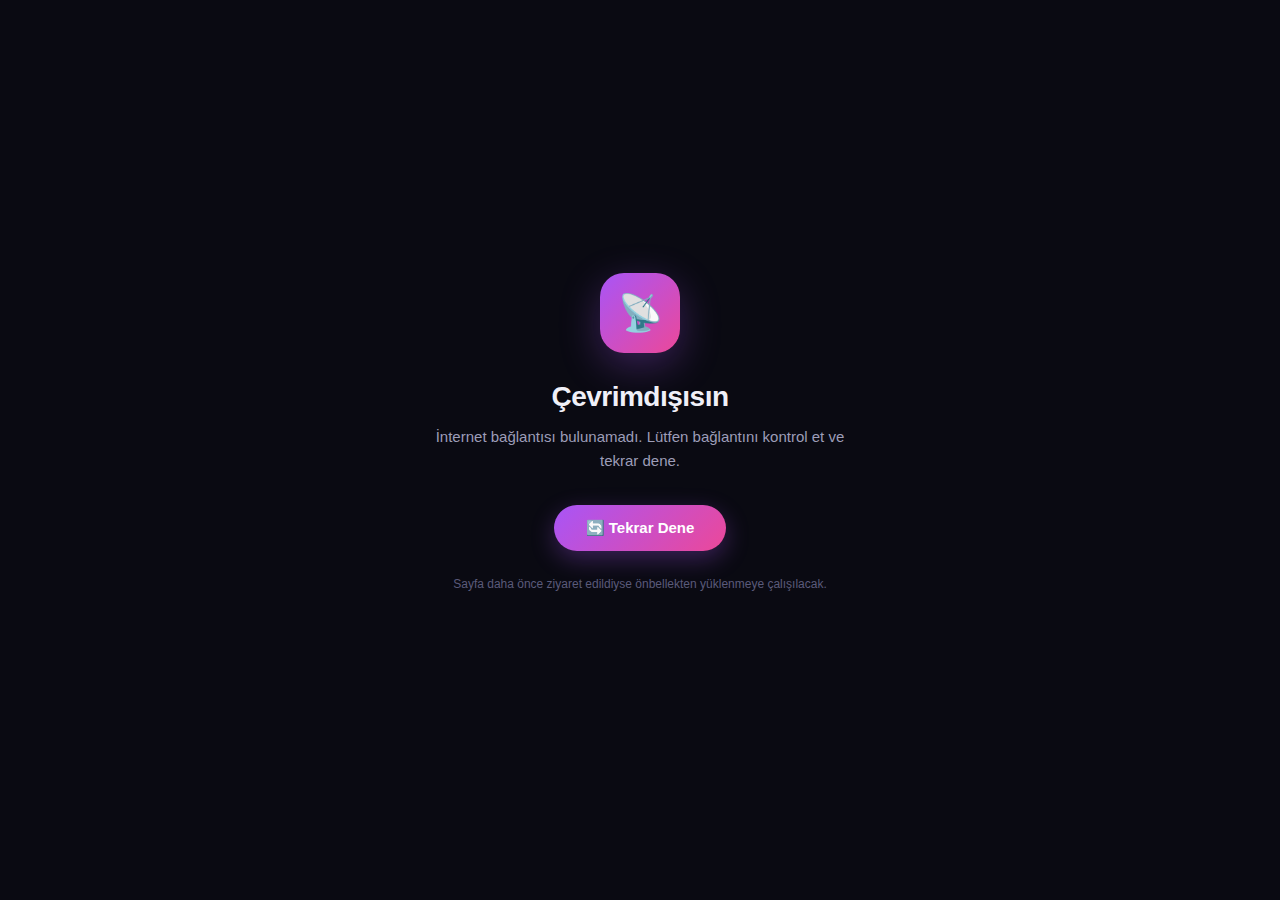
<file: offline.html>
<!DOCTYPE html>
<html lang="tr">

<head>
    <meta charset="UTF-8">
    <meta name="viewport" content="width=device-width, initial-scale=1.0">
    <title>Çevrimdışı — X Takipçi Analiz</title>
    <style>
        * {
            margin: 0;
            padding: 0;
            box-sizing: border-box;
        }

        body {
            font-family: 'Inter', -apple-system, BlinkMacSystemFont, 'Segoe UI', Roboto, sans-serif;
            background: #0a0a12;
            color: #f0f0f8;
            min-height: 100vh;
            display: flex;
            align-items: center;
            justify-content: center;
            text-align: center;
            padding: 24px;
        }

        .offline-container {
            max-width: 420px;
        }

        .offline-icon {
            width: 80px;
            height: 80px;
            margin: 0 auto 28px;
            background: linear-gradient(135deg, #a855f7, #ec4899);
            border-radius: 24px;
            display: flex;
            align-items: center;
            justify-content: center;
            font-size: 36px;
            box-shadow: 0 12px 40px rgba(168, 85, 247, 0.3);
        }

        h1 {
            font-size: 28px;
            font-weight: 900;
            margin-bottom: 12px;
            letter-spacing: -0.5px;
        }

        p {
            color: #9d9db8;
            font-size: 15px;
            line-height: 1.6;
            margin-bottom: 32px;
        }

        .btn {
            display: inline-flex;
            align-items: center;
            gap: 8px;
            background: linear-gradient(135deg, #a855f7, #ec4899);
            color: white;
            padding: 14px 32px;
            border-radius: 100px;
            text-decoration: none;
            font-weight: 800;
            font-size: 15px;
            border: none;
            cursor: pointer;
            transition: all 0.3s ease;
            box-shadow: 0 8px 24px rgba(168, 85, 247, 0.3);
        }

        .btn:hover {
            transform: translateY(-2px);
            box-shadow: 0 12px 32px rgba(168, 85, 247, 0.5);
        }

        .hint {
            margin-top: 24px;
            font-size: 12px;
            color: #5a5a7a;
        }
    </style>
</head>

<body>
    <div class="offline-container">
        <div class="offline-icon">📡</div>
        <h1>Çevrimdışısın</h1>
        <p>İnternet bağlantısı bulunamadı. Lütfen bağlantını kontrol et ve tekrar dene.</p>
        <button class="btn" onclick="location.reload()">
            🔄 Tekrar Dene
        </button>
        <p class="hint">Sayfa daha önce ziyaret edildiyse önbellekten yüklenmeye çalışılacak.</p>
    </div>
</body>

</html>
</file>
